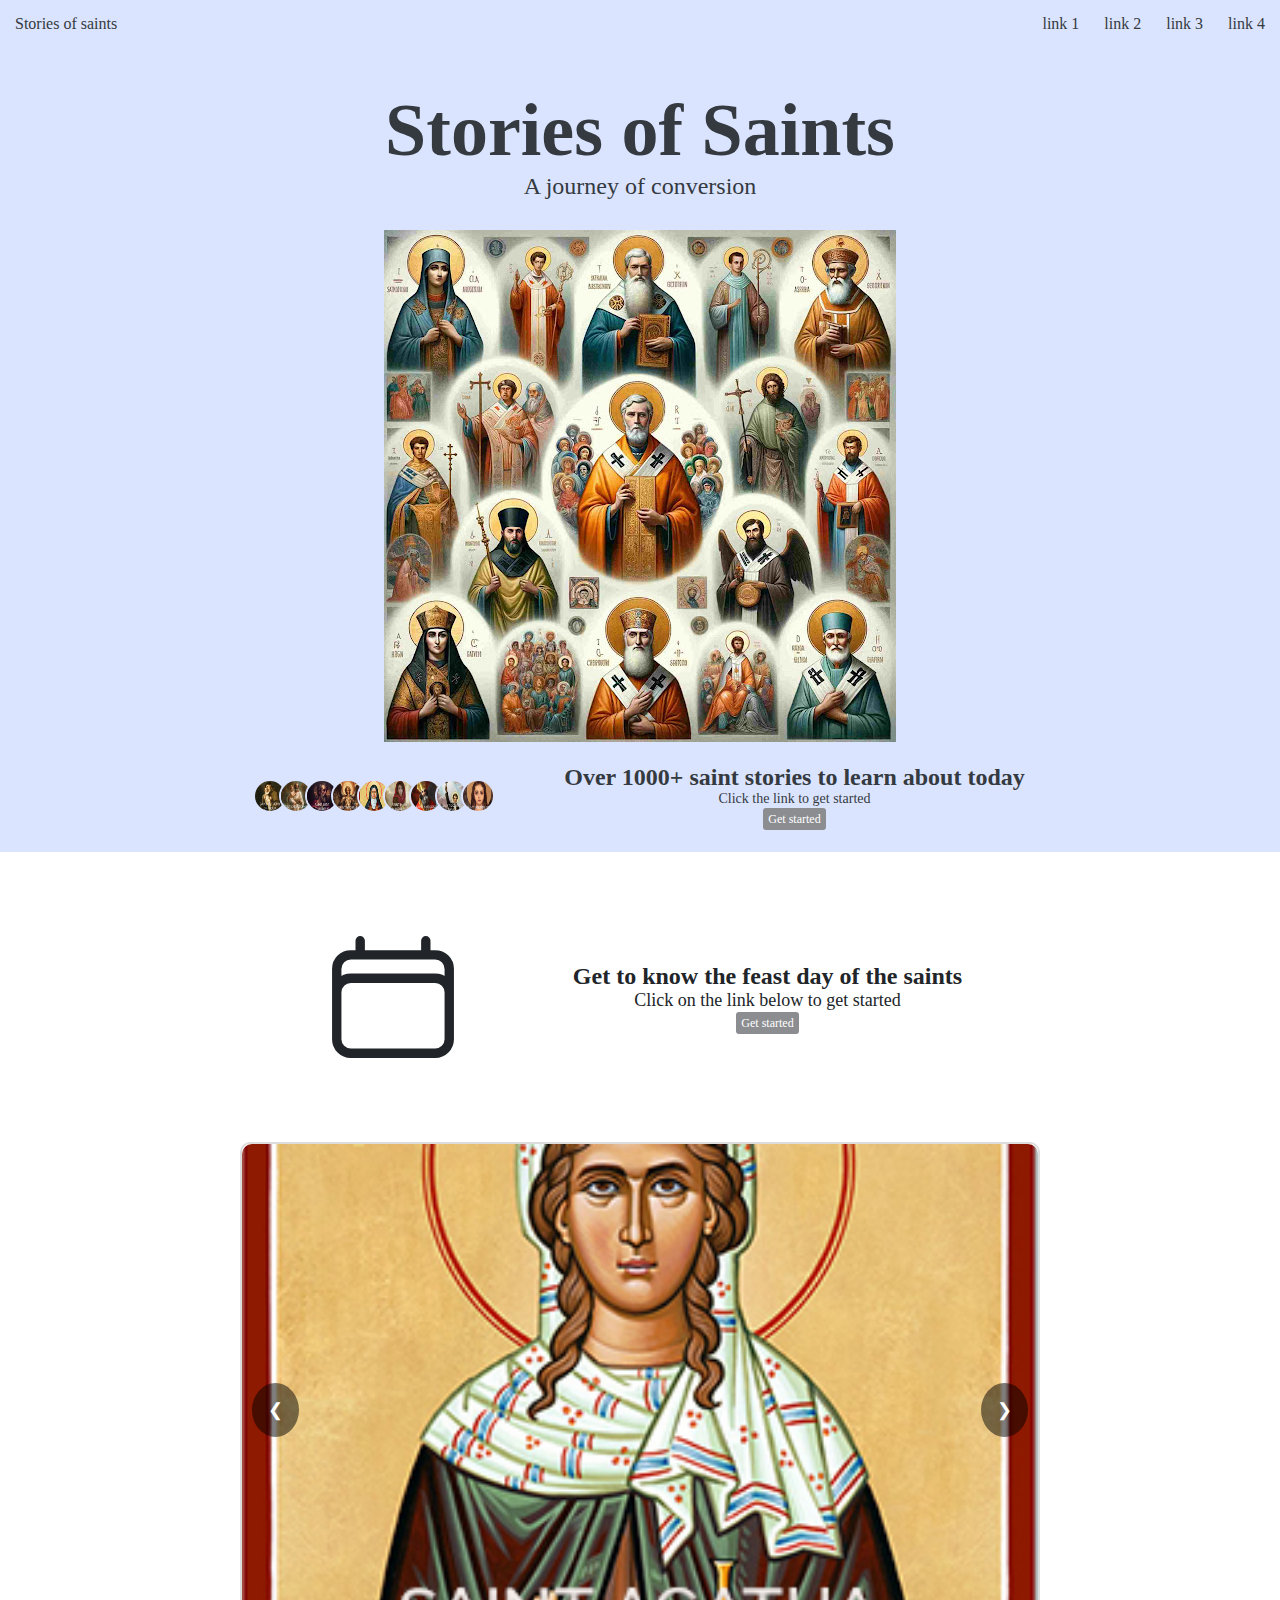
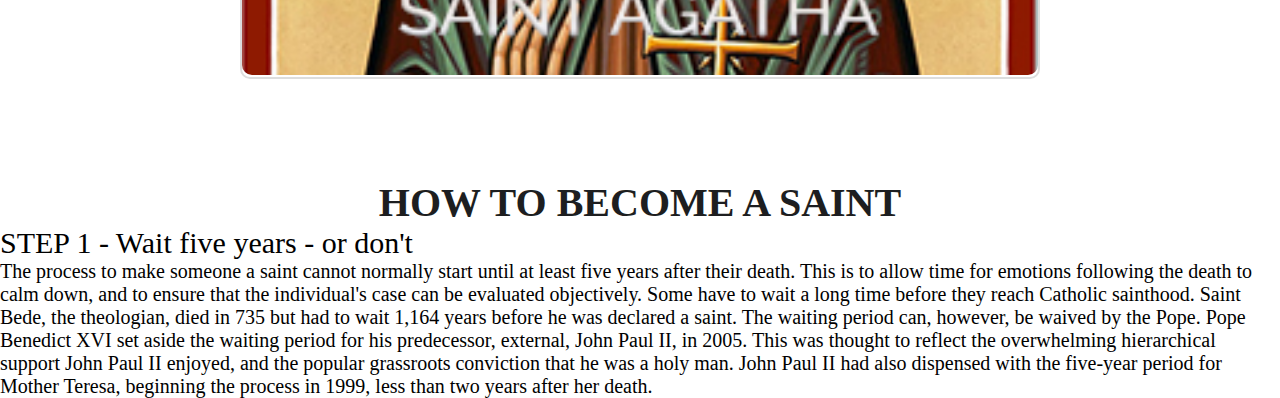
<file: index.html>
<!DOCTYPE html>
<html lang="en">
<head>
    <meta charset="UTF-8">
    <meta name="viewport" content="width=device-width, initial-scale=1.0">
    <title>Stories of saints</title>
    <link rel="stylesheet" href="style.css">
</head>
<body>

    <div class="first-page">
    <header>
        <div class="header">
        <p>Stories of saints</p>
        <nav>
            <ul class="header-list">
                <li><a class="btn btn-1" href="">link 1</a></li>
                <li><a class="btn btn-2" href="">link 2</a></li>
                <li><a class="btn btn-3" href="">link 3</a></li>
                <li><a class="btn btn-4" href="">link 4</a></li>
            </ul>
        </nav>
    </div>
    </header>

<div class="hero">
<div class="hero-section">
    <div class="hero-title">
    <h1>Stories of Saints</h1>
    <p> A journey of conversion</p>
    </div>
    <img class="saint-image-hero" src="/images/saint-image-hero.jpg" alt="an image of saints">
</div>

<div class="hero-section-footer">
    <div class="saint-images-hero-div">
    <img class="saint-images-hero" src="/images/saint anthony of padua.jpg" alt="saint anthony of padua">
    <img class="saint-images-hero" src="/images/saint christopher.jpg" alt="saint christopher">
    <img class="saint-images-hero" src="/images/saint jude thaddeus.jpg" alt="saint jude thaddeus">
    <img class="saint-images-hero" src="/images/saint michael.jpg" alt="saint michael">
    <img class="saint-images-hero" src="/images/saint theresa of liseux.jpg" alt="saint theresa of liseux">
    <img class="saint-images-hero" src="/images/saint mary magdalene.jpg" alt="saint mary magdalene">
    <img class="saint-images-hero" src="/images/saint ambrose.jpg" alt="saint ambrose">
    <img class="saint-images-hero" src="/images/saint dominic savio.jpg" alt="saint dominic savio">
    <img class="saint-images-hero" src="/images/saint philomena.jpg" alt="saint philomena">
    </div>

    <div class="hero-section-get-started">
    <h2>Over 1000+ saint stories to learn about today</h2>
    <p class="hero-section-get-started-text">Click the link to get started</p>
    <a class="btn-get-started-anchor" href="">Get started</a>
    </div>
</div>
</div>
</div>

<div class="calendar-page">
    <svg xmlns="http://www.w3.org/2000/svg" fill="none" viewBox="0 0 24 24" stroke-width="1.5" stroke="currentColor" class="size-6">
        <path stroke-linecap="round" stroke-linejoin="round" d="M6.75 3v2.25M17.25 3v2.25M3 18.75V7.5a2.25 2.25 0 0 1 2.25-2.25h13.5A2.25 2.25 0 0 1 21 7.5v11.25m-18 0A2.25 2.25 0 0 0 5.25 21h13.5A2.25 2.25 0 0 0 21 18.75m-18 0v-7.5A2.25 2.25 0 0 1 5.25 9h13.5A2.25 2.25 0 0 1 21 11.25v7.5" />
      </svg>
      
<div class="calendar-text">
<h3 class="calendar-h3">Get to know the feast day of the saints</h3>
<p class="calendar-p">Click on the link below to get started</p>
<a class="btn-get-started-anchor" href="calendar.html">Get started</a>
</div>
</div>


  <div class="slider">
    <div class="slides">
      <!-- Slide 1 -->
      <div class="slide">
        <img src="/images/saint agatha.jpg" alt="saint agatha">
      </div>
      <!-- Slide 2 -->
      <div class="slide">
        <img src="/images/saint ambrose.jpg" alt="saint ambrose">
      </div>
      <!-- Slide 3 -->
      <div class="slide">
        <img src="/images/saint anthony of padua.jpg" alt="saint anthony of padua">
      </div>
      <!-- Slide 4 -->
      <div class="slide">
        <img src="/images/saint bernadette.jpg" alt="saint bernadette">
      </div>
      <!-- Slide 5 -->
      <div class="slide">
        <img src="/images/saint carlo acutis.jpg" alt="saint carlo acutis">
      </div>
      <!-- Slide 6 -->
      <div class="slide">
        <img src="/images/saint christopher.jpg" alt="saint christopher">
      </div>
      <!-- Slide 7 -->
      <div class="slide">
        <img src="/images/saint clare of assisi.jpg" alt="saint clare of assisi">
      </div>
      <!-- Slide 8 -->
      <div class="slide">
        <img src="/images/saint dominic savio.jpg" alt="saint dominic savio">
      </div>
      <!-- Slide 9 -->
      <div class="slide">
        <img src="/images/saint dymphna.jpg" alt="saint dymphna">
      </div>
      <!-- Slide 10 -->
      <div class="slide">
        <img src="/images/saint faustina.jpg" alt="saint faustina">
      </div>
      <!-- Slide 11 -->
      <div class="slide">
        <img src="/images/saint gemma galgani.jpg" alt="saint gemma galgani">
      </div>
      <!-- Slide 12 -->
      <div class="slide">
        <img src="/images/saint helena.jpg" alt="saint helena">
      </div>
      <!-- Slide 13 -->
      <div class="slide">
        <img src="/images/saint james.jpg" alt="saint james">
      </div>
      <!-- Slide 14 -->
      <div class="slide">
        <img src="/images/saint jude thaddeus.jpg" alt="saint jude thaddeus">
      </div>
      <!-- Slide 15 -->
      <div class="slide">
        <img src="/images/saint louis de montfort.jpg" alt="saint louis de montfort">
      </div>
      <!-- Slide 16 -->
      <div class="slide">
        <img src="/images/saint luke.jpg" alt="saint luke">
      </div>
      <!-- Slide 17 -->
      <div class="slide">
        <img src="/images/saint mary magdalene.jpg" alt="saint mary magdalene">
      </div>
      <!-- Slide 17 -->
      <div class="slide">
        <img src="/images/saint michael.jpg" alt="saint michael">
      </div>
      <!-- Slide 17 -->
      <div class="slide">
        <img src="/images/saint padre pio.jpg" alt="saint padre pio">
      </div>
      <!-- Slide 17 -->
      <div class="slide">
        <img src="/images/saint philomena.jpg" alt="saint philomena">
      </div>
      <!-- Slide 17 -->
      <div class="slide">
        <img src="/images/saint rose of lima.jpg" alt="saint rose of lima">
      </div>
      <!-- Slide 17 -->
      <div class="slide">
        <img src="/images/saint theresa of liseux.jpg" alt="saint theresa of liseux">
      </div>
      <!-- Slide 17 -->
      <div class="slide">
        <img src="/images/saint vincent de paul.jpg" alt="saint vincent de paul">
      </div>
      
    </div>
      
    
    <!-- Navigation Buttons -->
    <a class="prev" onclick="plusSlides(-1)">&#10094;</a>
    <a class="next" onclick="plusSlides(1)">&#10095;</a>
  </div>


  <div class="how-to-be-a-saint">
  <h4>HOW TO BECOME A SAINT</h4>
</div>

<p class="step-1">STEP 1 - Wait five years - or don't</p>
<p class="step-1-p">The process to make someone a saint cannot normally start until at least five years after their death.
  This is to allow time for emotions following the death to calm down, and to ensure that the individual's case can be evaluated objectively.
  Some have to wait a long time before they reach Catholic sainthood. Saint Bede, the theologian, died in 735 but had to wait 1,164 years before he was declared a saint.
  The waiting period can, however, be waived by the Pope. Pope Benedict XVI set aside the waiting period for his predecessor, external, John Paul II, in 2005. This was thought to reflect the overwhelming hierarchical support John Paul II enjoyed, and the popular grassroots conviction that he was a holy man.
  John Paul II had also dispensed with the five-year period for Mother Teresa, beginning the process in 1999, less than two years after her death.</p>

  <script src="script.js"></script>

</body>
</html>
</file>
<file: style.css>
/* Font sizes 
10/ 12/ 14/ 16/ 18/ 20/ 24/ 30/ 36/ 44/ 52/ 62/ 74/ 86/ 98
Font weight

Line height

Color/Primary/tint/shades/accent/greys

shadows

border radius

whitespace*/



html{font-size: 62.5%;}

*{
padding: 0;
margin: 0;
box-sizing: border-box;
}


.first-page{
    padding-bottom: 25px;
    background-color: #dbe4ff;
    width: 100%;
}

.header{
    display: flex;
    align-items: center;
    justify-content: space-between; 
    padding: 1.5rem;
    font-size: 1.6rem;
    color: #343a40;
}

ul{list-style: none;}

li a{text-decoration: none;}

.header-list{
    display: flex;
    gap: 2.5rem;
}

.btn:link, .btn:visited{
    color: #343a40;
}

.btn:hover, .btn:active{
    color: #8c8d91;
}

h1{
    font-size: 7.4rem;
    
}

.hero-section{
    margin-top: 4rem;
    text-align: center;
}

.hero-title{
    font-size: 2.4rem;
    margin-bottom: 3rem;
    color: #343a40;
}

.saint-image-hero{
    margin-bottom: 2rem; 
}

.saint-images-hero-div{
    display: flex;
}

.saint-images-hero{
    width: 3rem;
    height: 3rem;
    border-radius: 50%;
    box-shadow:  0px 0px 0px 2px #dbe4ff;
    margin-right: -0.4rem;
}

.hero-section-footer{
    display: flex;
    align-items: center;
    justify-content: center;
    gap: 7.5rem;
}

h2{
    font-size: 2.4rem;  
    font-weight: 550;
    /* margin-bottom: 0.5rem; */
    color: #343a40;
}

.hero-section-get-started{
    text-align: center;
}

.hero-section-get-started-text{
    font-size: 1.4rem;
    margin-bottom: 0.5rem;
    font-weight: 200;
    color: #343a40;
}

.btn-get-started-anchor:link, .btn-get-started-anchor:visited{
    text-decoration: none;
    color: rgb(255, 255, 255);
    background-color: #8c8d91;
    padding: 0.4rem 0.5rem;
    border-radius: 3px;
    font-size: 1.2rem; 
}

.btn-get-started-anchor:hover, .btn-get-started-anchor:active{
color: rgb(0, 0, 0);
background-color: transparent;
border: 1.5px solid #5c7cfa;
}

.size-6{
    width: 15rem;
    stroke: #212529;
}

.calendar-h3{
    font-size: 2.4rem; 
    color: #212529;
}

.calendar-p{
    font-size: 1.8rem; 
    color: #212529;
    margin-bottom: 0.5rem;
}

.calendar-page{
    display: flex;
    align-items: center;
    justify-content: center;
    gap: 10.5rem;
    background-color: #ffffff;
    padding: 7rem;
}

.calendar-text{
    text-align: center;
}

.saint-images{
   text-align: center;
}

/* Slider container */
.slider {
    position: relative;
    width: 80%;
    max-width: 800px;
    margin: auto;
    overflow: hidden;
    border: 2px solid #ddd;
    border-radius: 10px;
  }
  
  /* Slide */
  .slides {
    display: flex;
    transition: transform 0.5s ease-in-out;
  }
  
  .slide {
    min-width: 100%;
    box-sizing: border-box;
  }
  
  /* Slide images */
  .slide img {
    width: 100%;
    border-radius: 10px;
  }
  
  /* Navigation buttons */
  .prev, .next {
    position: absolute;
    top: 50%;
    transform: translateY(-50%);
    background-color: rgba(0, 0, 0, 0.5);
    color: white;
    padding: 16px;
    cursor: pointer;
    border-radius: 50%;
    font-size: 18px;
    user-select: none;
  }
  
  .prev {
    left: 10px;
  }
  
  .next {
    right: 10px;
  }
  
  .prev:hover, .next:hover {
    background-color: rgba(0, 0, 0, 0.8);
  }
  
  h4{
    font-size: 4.0rem;
     color: #1d1e20;
}

  .how-to-be-a-saint{
    text-align: center;
    margin-top: 10rem;
}

.step-1{
    font-size: 3.0rem;
}

.step-1-p{
    font-size: 2rem;
}
</file>
